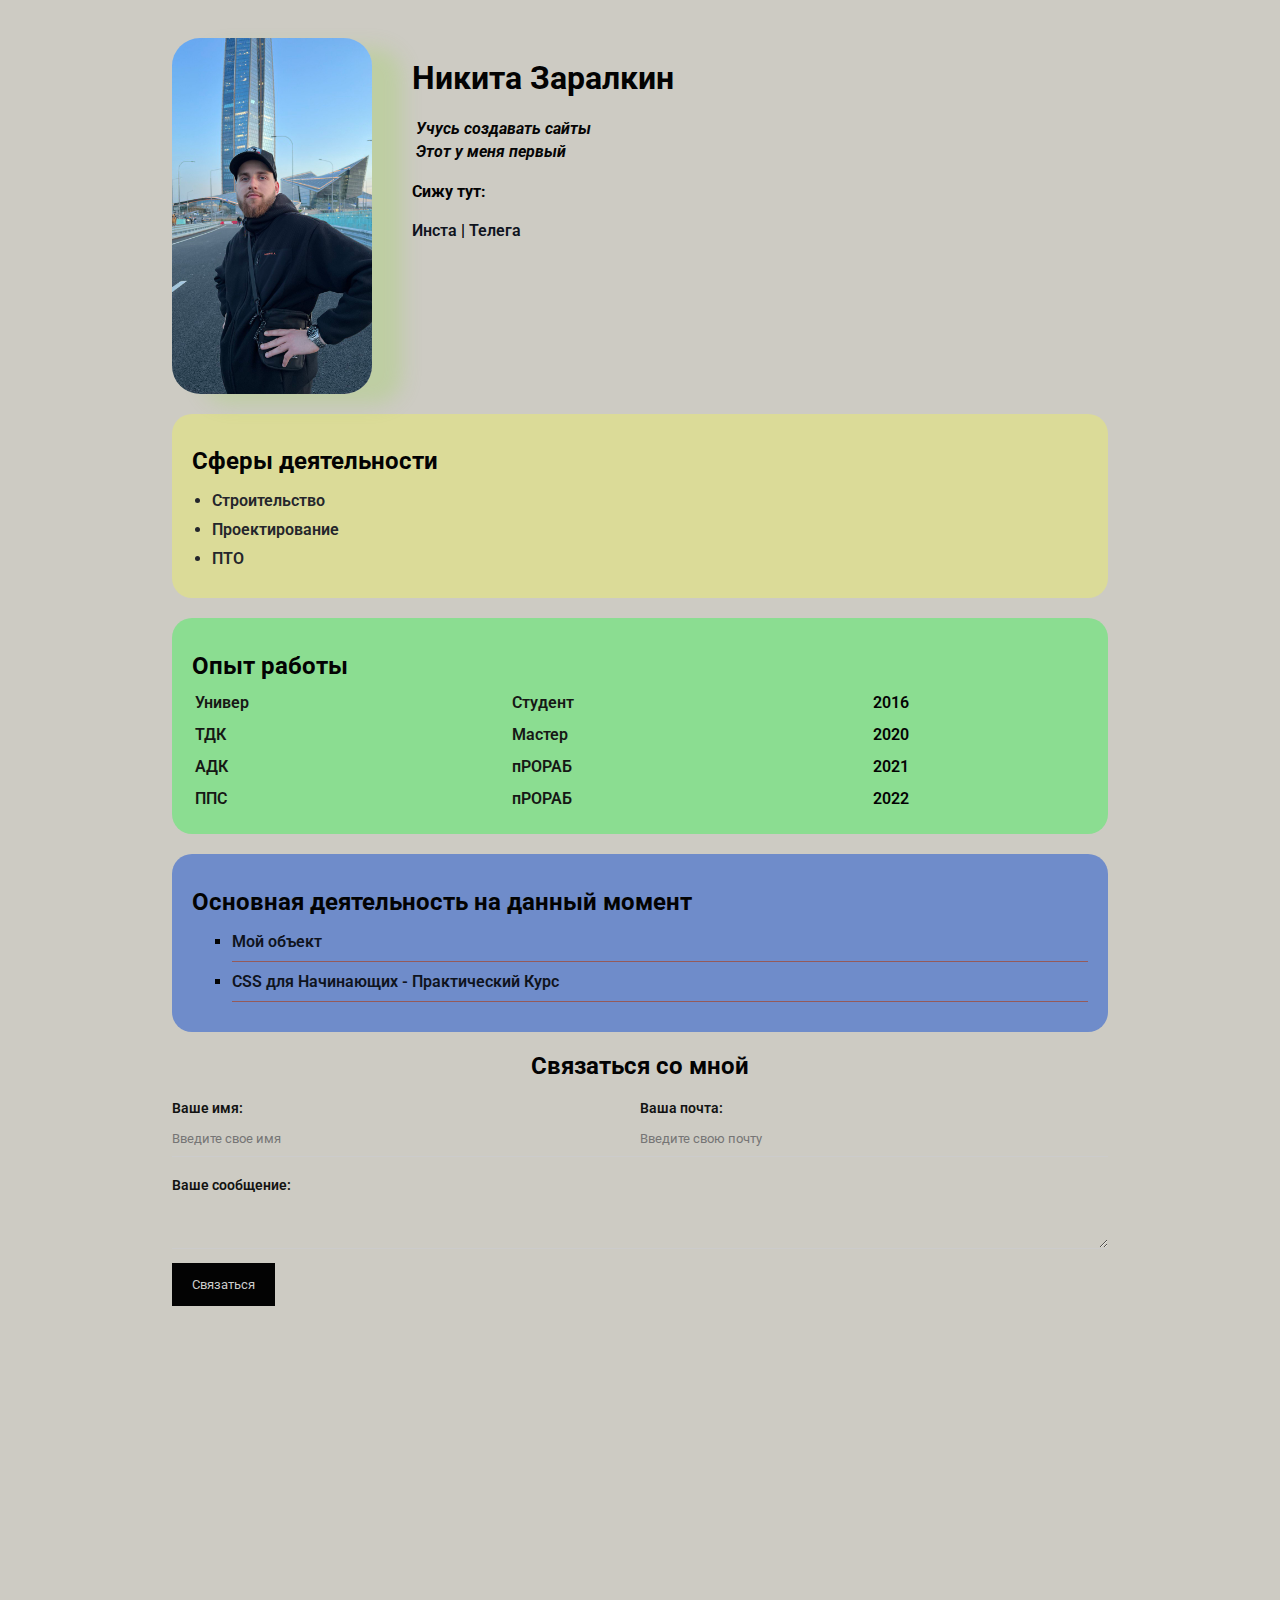
<file: index.html>
<!DOCTYPE html>
<html>
<head>
    <meta charset="UTF-8" />
    <title>Nikita Resume</title>
    <link href="styles.css" rel="stylesheet"/>
     
</head>
<body>
    <div class="container">
        <div class="info">
            <img src="avatar.jpg" alt="Тут моя фотка" class="ava" /></td>
            <div class="info-text">
                <h1>Никита Заралкин</h1>
                <p><em>Учусь создавать сайты</em></p>
                <p><em>Этот у меня первый</em></p></td>

                <h4>Сижу тут:</h4>
                
                <a href="https://instagram.com/_grandking_" target="_blank">Инста</a>
                |
                <a href="https://t.me/grandking_u2" target="_blank">Телега</a>
            </div>
        
        </div>
        
    
        
            
        

        <div class="card bg-yellow">
            <h2>Сферы деятельности</h2>
            <ol class="list">
                <li>Строительство</li>
                <li>Проектирование</li>
                <li>ПТО</li>
            </ol>
        </div>

       
        <div class="card bg-red">
            <h2>Опыт работы</h2>
            <table class="table">
                <tr>
                    <td>Универ</td>
                    <td>Студент</td>
                    <td>2016</td>
                </tr>
                <tr>
                    <td>ТДК</td>
                    <td>Мастер</td>
                    <td>2020</td>
                </tr>
                <tr>
                    <td>АДК</td>
                    <td>пРОРАБ</td>
                    <td>2021</td>
                </tr>
                <tr>
                    <td>ППС</td>
                    <td>пРОРАБ</td>
                    <td>2022</td>
                </tr>
            </table>
        </div>

  
        <div class="card bg-green">
            <h2>Основная деятельность на данный момент</h2>
            <ul class="link-list">
                <li>
                    <a href="https://polis-group.ru/project/zhk-polis-lavrgroup.ru" target="_blank">Мой объект</a>
                </li>
                <li>
                    <a href="https://www.youtube.com/watch?v=SpCUuyZZTp8&t=4639s" target="_blank">CSS для Начинающих - Практический Курс</a>
                </li>
            </ul>
        </div>



      

        <div class="contact">
            <h2>Cвязаться со мной</h2>

            <form action="/">
                <div class="row">
                    <div class="form-group">
                        <label for="name">Ваше имя:</label>
                        <input type="text" id="name" placeholder="Введите свое имя">
                    </div>

                    
                    <div class="form-group">
                        <label for="email">Ваша почта:</label>
                        <input type="email" id="email" placeholder="Введите свою почту" >
                    </div>
                </div>

                
                <div class="form-group">
                    <label for="text">Ваше сообщение:</label>
                
                    <textarea name="" id="text" cols="15" rows="2"></textarea>
                </div>

                

                <input class="btn" type="submit" value="Связаться">
            </form>
            <div class="position">
                <div class="box"></div>
            </div>
        </div>
        
        



        <div class="box-model">
            <div></div>
            <div></div>
            <div></div>
            <div></div>
        </div>
    </div>
 
<div style="margin-bottom: 400px;"></div>
    

</body>
</html>
</file>
<file: styles.css>
@import url('https://fonts.googleapis.com/css2?family=Roboto:ital,wght@0,100;0,300;0,400;0,500;0,700;0,900;1,100;1,300;1,400;1,500;1,700;1,900&display=swap');


body {
    background-color: #bdbab0c2;
    color: #030303;

    font-size: 16px;
    font-weight: 600;
    font-family: "Roboto", monospace;
}


a {
    color: #0f141e;
    text-decoration: none;
}

a:hover {
    text-decoration: underline;
}

a:active {
    color: blue;
}

a:visited {
    color: #44439b;
}

.ava {
    width: 200px;
    border-radius: 28px;
    box-shadow: 30px 10px 19px rgba(146, 216, 67, 0.25);

}

.info {
    display: flex;
    margin-bottom: 20px;
}

@media (max-width: 700px) {
    .info {
        text-align: center;
        display: block;
    }

}

.info-text {
    margin-left: 40px;
}

.info-text h4 {
    margin-bottom: 20px;
    font-style: normal;
}


.info p {
    color: #050505;
    margin: 4px;
    font-style: normal; 
    font-weight: bold;
    text-decoration: none;
    /* text-transform: lowercase; */
    /*letter-spacing: 16px;*/
    /*word-spacing: 42px;*/
}

/*Box Model*/
.container {
    max-width: 74%;
    margin: auto;
    padding-top: 30px;
}

/*.social {
    background: green;
    /*padding: 14px 40px;*/
    /*padding: 14px 40px 24px 30px;
    margin: 20px;

    border: 4px solid red;
    border-bottom-style: double;
    border-top-width: 14px;
    border-right-color: blue;
}*/


/*.box-model > div {
    float: left;
    background: #000;
    height: 200px;
    border: 4px solid red;
    width: 24%;
    box-sizing: border-box;
}*/

.bg-yellow {
    background: rgb(219, 219, 152);
}


.bg-red {
    background: rgb(139, 221, 145);
}

.bg-green {
    background: rgb(111, 140, 202);
}


.card {
    padding: 14px 20px;
    margin-bottom: 20px;
    border-radius: 20px;
}

.card h2 {
    margin-bottom: 10px;
}

.list {
    padding: 0 20px;
    list-style: disc;
}

.list li {
    color: #24262b;
    margin-bottom: 10px;
}

.table {
    width: 100%;
}

.table td {
    padding-bottom: 10px;
}

.table td:nth-child(1), .table td:nth-child(2) {
    color: #161815;
}

/*.table tr:nth-child(even) {
    background: red;
}*/


.link-list {
    list-style: square;
}

.link-list li {
    margin-bottom: 10px;
    padding-bottom: 10px;
    border-bottom: 1px solid #945a5a;
}


.contact h2 {
    text-align: center;
} 

.form-group label {
    display: block;
    font-size: 14px;
    color: #121312;
}

.form-group input,
.form-group textarea {
    width: 100%;
    box-sizing: border-box;
    border: none;
    background: transparent;
    border-bottom: 1px solid #ccc;
    color: rgb(8, 8, 8);
    padding: 15px 0 10px;
    outline: none;
    font-family: inherit;
}

.row {
    display: flex;
    margin-bottom: 20px;

}

.row > .form-group {
    width: 50%;
    
}

.rom > .form-group:first-child {
    width: 20px;
}

.btn {
    background: #030303;
    margin-top: 10px;
    padding: 14px 20px;
    color: #ccc;
    border: none;
    font-family: inherit;
    cursor: pointer;
}

.btn:hover {
    opacity: 0.6; 
}

/*position*/

/* .position {
    position: relative;
    border: 4px solid black;
    margin-top: 40px;
    padding: 20px;
    height: 300px;
}

.box {
    position: fixed;
    top: 0px;
    left: 0px;
    border-radius: 50px;
    width: 100%;
    height: 40px;
    background: #49a341; } */
</file>
